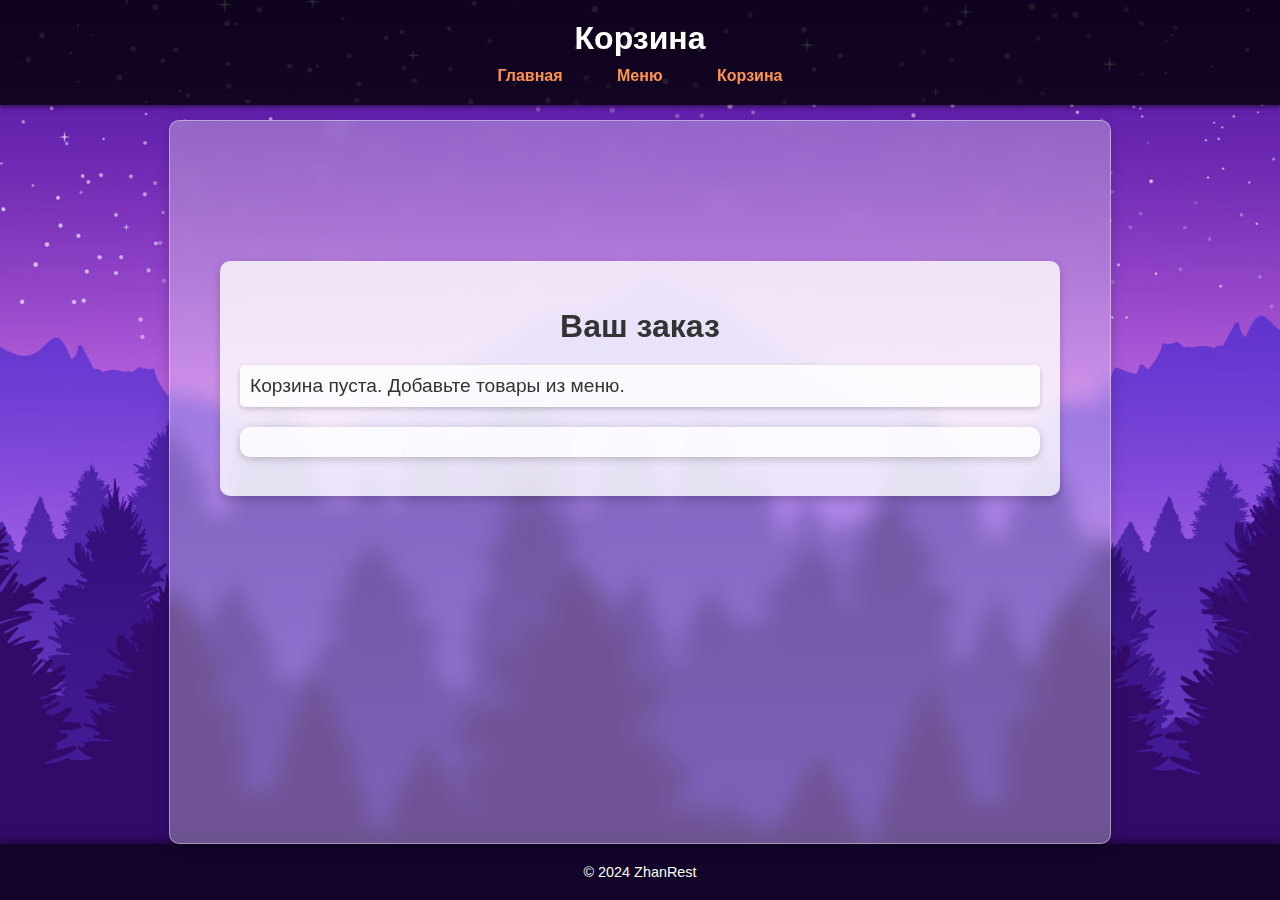
<file: cart.html>
<!DOCTYPE html>
<html lang="en">
<head>
    <meta charset="UTF-8">
    <meta name="viewport" content="width=device-width, initial-scale=1.0">
    <title>Корзина</title>
    <link rel="stylesheet" href="css/styles.css">
</head>
<body>
    <header>
        <h1>Корзина</h1>
        <nav>
            <a href="index.html">Главная</a>
            <a href="menu.html">Меню</a>
            <a href="cart.html">Корзина</a>
        </nav>
    </header>
    <main>
        <section class="cart">
            <h2>Ваш заказ</h2>
            <ul id="cart-items"></ul>
            <p id="total-price">Общая стоимость: 0 KZT</p>
            <button id="clear-cart">Очистить корзину</button>
            <button id="proceed-checkout">Купить</button>
        </section>
        
        <!-- Модальное окно для оформления заказа -->
        <div id="checkout-modal" class="hidden">
            <div class="modal-content">
                <h3>Оформление заказа</h3>
                <label for="address">Адрес доставки:</label>
                <input type="text" id="address" placeholder="Введите адрес" required>
                <label for="payment">Способ оплаты:</label>
                <select id="payment">
                    <option value="card">Картой</option>
                    <option value="cash">Наличными</option>
                </select>
                <button id="confirm-purchase">Подтвердить покупку</button>
                <button id="cancel-checkout">Отмена</button>
            </div>
        </div>
        
    </main>
    <footer>
        <p>&copy; 2024 ZhanRest</p>
    </footer>
    <script src="js/script.js"></script>
</body>
</html>
</file>
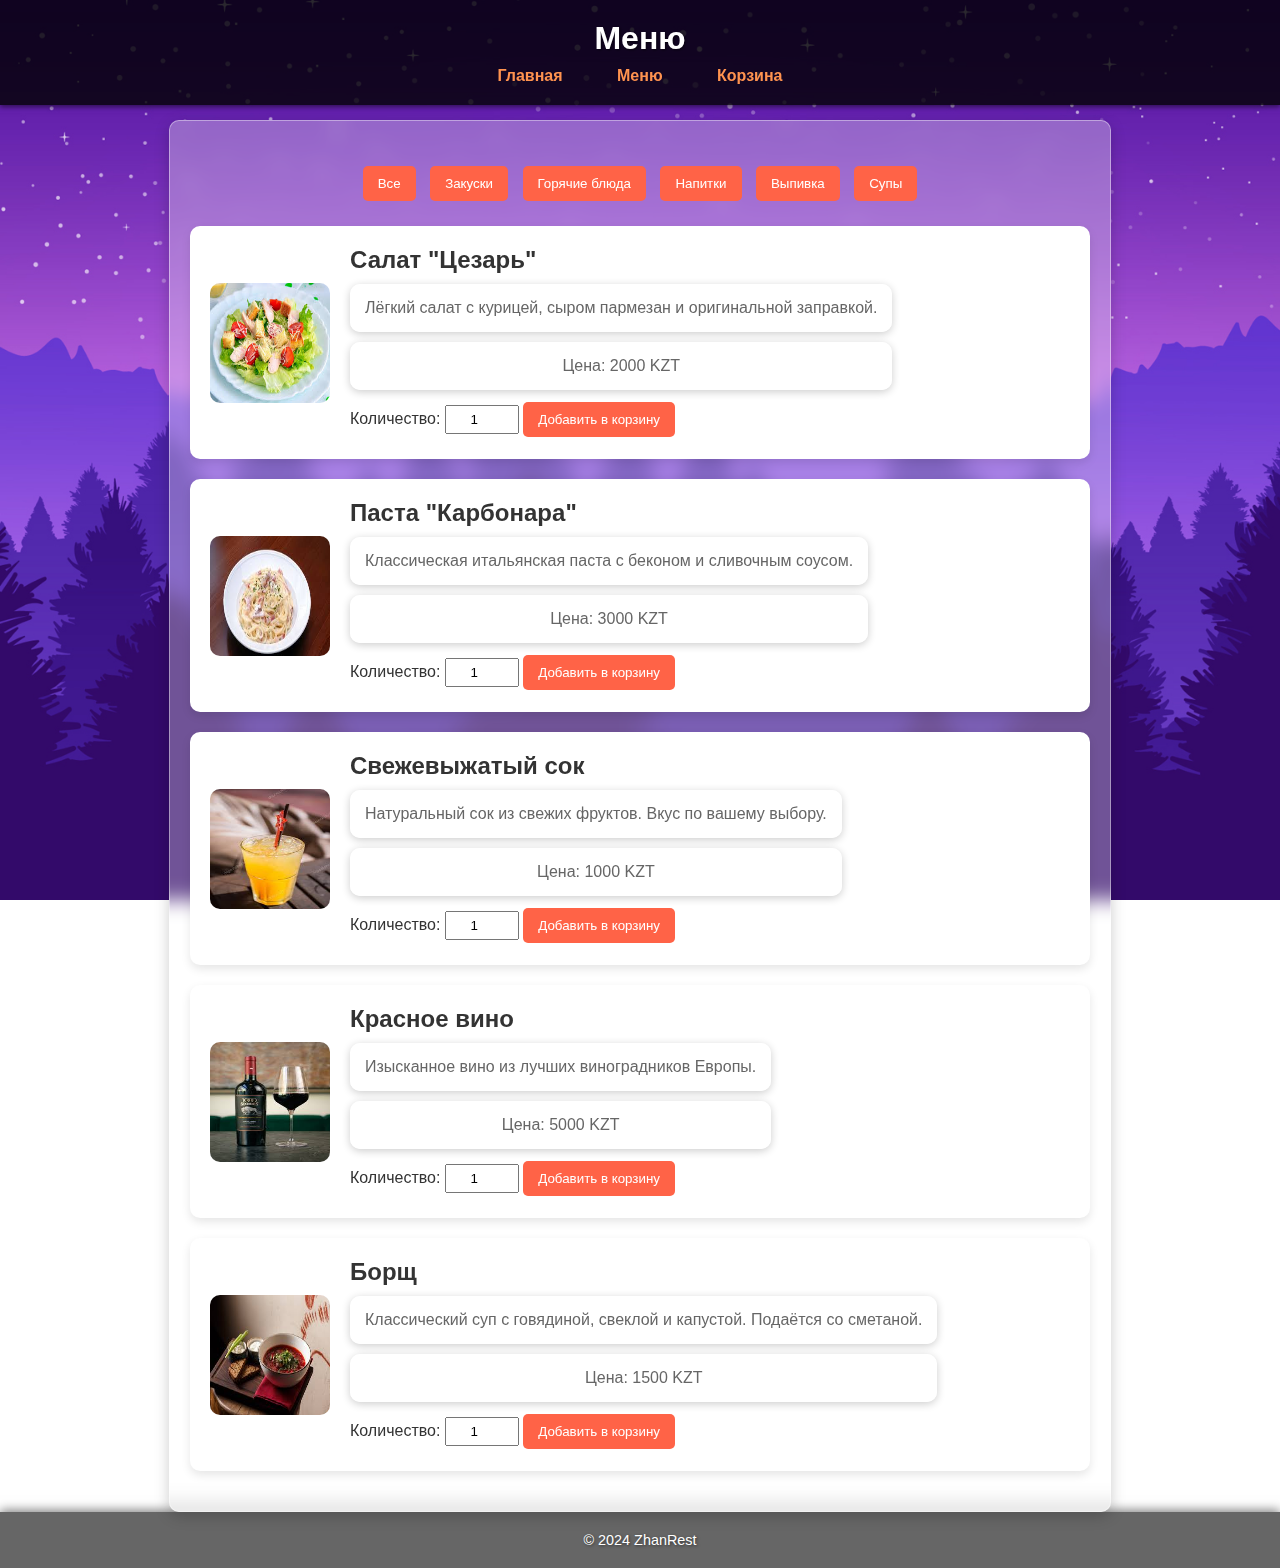
<file: menu.html>
<!DOCTYPE html>
<html lang="en">
<head>
    <meta charset="UTF-8">
    <meta name="viewport" content="width=device-width, initial-scale=1.0">
    <title>Меню</title>
    <link rel="stylesheet" href="css/styles.css">
</head>
<body>
    <header>
        <h1>Меню</h1>
        <nav>
            <a href="index.html">Главная</a>
            <a href="menu.html">Меню</a>
            <a href="cart.html">Корзина</a>
        </nav>
    </header>
    <main>
        <!-- Фильтр категорий -->
        <div class="filter-buttons">
            <button onclick="filterDishes('all')">Все</button>
            <button onclick="filterDishes('Закуски')">Закуски</button>
            <button onclick="filterDishes('Горячие блюда')">Горячие блюда</button>
            <button onclick="filterDishes('Напитки')">Напитки</button>
            <button onclick="filterDishes('Выпивка')">Выпивка</button>
            <button onclick="filterDishes('Супы')">Супы</button>
        </div>

        <!-- Список блюд -->
        <section class="menu">
            <!-- Закуски -->
            <div class="dish" data-category="Закуски">
                <img src="images/цезарь.jpeg" alt="Салат Цезарь">
                <div>
                    <h3>Салат "Цезарь"</h3>
                    <p>Лёгкий салат с курицей, сыром пармезан и оригинальной заправкой.</p>
                    <p>Цена: 2000 KZT</p>
                    <label for="quantity-цезарь">Количество:</label>
                    <input type="number" id="quantity-цезарь" min="1" value="1">
                    <button onclick="addToCart('Салат Цезарь', 2000, 'quantity-цезарь')">Добавить в корзину</button>
                </div>
            </div>
            <!-- Горячие блюда -->
            <div class="dish" data-category="Горячие блюда">
                <img src="images/карбонара.jpeg" alt="Паста Карбонара">
                <div>
                    <h3>Паста "Карбонара"</h3>
                    <p>Классическая итальянская паста с беконом и сливочным соусом.</p>
                    <p>Цена: 3000 KZT</p>
                    <label for="quantity-карбонара">Количество:</label>
                    <input type="number" id="quantity-карбонара" min="1" value="1">
                    <button onclick="addToCart('Паста Карбонара', 3000, 'quantity-карбонара')">Добавить в корзину</button>
                </div>
            </div>
            <!-- Напитки -->
            <div class="dish" data-category="Напитки">
                <img src="images/сок.jpeg" alt="Свежевыжатый сок">
                <div>
                    <h3>Свежевыжатый сок</h3>
                    <p>Натуральный сок из свежих фруктов. Вкус по вашему выбору.</p>
                    <p>Цена: 1000 KZT</p>
                    <label for="quantity-сок">Количество:</label>
                    <input type="number" id="quantity-сок" min="1" value="1">
                    <button onclick="addToCart('Свежевыжатый сок', 1000, 'quantity-сок')">Добавить в корзину</button>
                </div>
            </div>
            <!-- Выпивка -->
            <div class="dish" data-category="Выпивка">
                <img src="images/вино.jpeg" alt="Красное вино">
                <div>
                    <h3>Красное вино</h3>
                    <p>Изысканное вино из лучших виноградников Европы.</p>
                    <p>Цена: 5000 KZT</p>
                    <label for="quantity-вино">Количество:</label>
                    <input type="number" id="quantity-вино" min="1" value="1">
                    <button onclick="addToCart('Красное вино', 5000, 'quantity-вино')">Добавить в корзину</button>
                </div>
            </div>
            <!-- Супы -->
            <div class="dish" data-category="Супы">
                <img src="images/борщ.jpeg" alt="Борщ">
                <div>
                    <h3>Борщ</h3>
                    <p>Классический суп с говядиной, свеклой и капустой. Подаётся со сметаной.</p>
                    <p>Цена: 1500 KZT</p>
                    <label for="quantity-борщ">Количество:</label>
                    <input type="number" id="quantity-борщ" min="1" value="1">
                    <button onclick="addToCart('Борщ', 1500, 'quantity-борщ')">Добавить в корзину</button>
                </div>
            </div>
        </section>
    </main>
    <footer>
        <p>&copy; 2024 ZhanRest</p>
    </footer>
    <div id="scroll-to-top" class="hidden">↑</div>
    <script src="js/script.js"></script>
</body>
</html>
</file>
<file: css/styles.css>
body, html {
    height: 100%; 
    margin: 0;
    font-family: 'Arial', sans-serif;
    display: flex;
    flex-direction: column; 
    background: url('../images/login_page.jpg') no-repeat center center fixed; 
    background-size: cover;
    color: #333;
    animation: fadeIn 1s ease-in-out; 
}

@keyframes fadeIn {
    from {
        opacity: 0;
    }
    to {
        opacity: 1;
    }
}


header {
    position: fixed;
    top: 0;
    width: 100%;
    background: rgba(0, 0, 0, 0.8); 
    color: white;
    padding: 20px 0;
    text-align: center;
    box-shadow: 0 2px 5px rgba(0, 0, 0, 0.5);
    z-index: 1000;
}

header h1 {
    margin: 0;
    font-size: 2rem;
    text-shadow: 1px 1px 3px rgba(0, 0, 0, 0.6); 
}


nav {
    margin-top: 10px;
}

nav a {
    color: #ff934f; 
    text-decoration: none;
    font-weight: bold;
    margin: 0 15px;
    padding: 5px 10px;
    border-radius: 5px;
    position: relative;
    overflow: hidden;
    transition: background-color 0.3s, color 0.3s; 
}

nav a::after {
    content: '';
    position: absolute;
    bottom: 0;
    left: 0;
    width: 0;
    height: 2px;
    background: #ff6347;
    transition: width 0.3s ease-in-out;
}

nav a:hover::after {
    width: 100%; 
}

nav a:hover {
    color: white; 
}

main {
    flex: 1;
    margin-top: 120px;
    padding: 20px;
    width: 80%;
    max-width: 900px;
    background: rgba(255, 255, 255, 0.3); 
    backdrop-filter: blur(10px); 
    border-radius: 10px;
    box-shadow: 0 4px 15px rgba(0, 0, 0, 0.2); 
    margin-left: auto;
    margin-right: auto;
    border: 1px solid rgba(255, 255, 255, 0.4); 
}

main p {
    font-size: 1.2rem;
    text-align: center;
    margin-top: 20px;
    padding: 15px;
    background: rgba(255, 255, 255, 0.8);
    border-radius: 10px;
    box-shadow: 0 2px 8px rgba(0, 0, 0, 0.2); 
}






/* Карточки блюд */
.dish {
    display: flex;
    align-items: center;
    background: #fff;
    border-radius: 10px;
    margin: 20px 0;
    padding: 20px;
    box-shadow: 0 4px 10px rgba(0, 0, 0, 0.1);
    transition: transform 0.2s, box-shadow 0.2s;
}

.dish:hover {
    transform: scale(1.05);
    box-shadow: 0 8px 20px rgba(0, 0, 0, 0.2);
}

.dish img {
    width: 120px;
    height: 120px;
    border-radius: 10px;
    margin-right: 20px;
}

.dish h3 {
    margin: 0;
    font-size: 1.5rem;
}

.dish p {
    margin: 10px 0;
    font-size: 1rem;
    color: #666;
}

.dish input[type="number"] {
    margin: 5px 0;
    padding: 5px;
    width: 60px;
    text-align: center;
}

.dish button {
    padding: 10px 15px;
    background-color: #ff6347;
    color: white;
    border: none;
    border-radius: 5px;
    cursor: pointer;
    transition: background-color 0.2s;
}

.dish button:hover {
    background-color: #e5533c;
}



/* Фильтрация */
.filter-buttons {
    text-align: center;
    margin: 20px 0;
}

.filter-buttons button {
    padding: 10px 15px;
    margin: 5px;
    background: #ff6347;
    color: white;
    border: none;
    border-radius: 5px;
    cursor: pointer;
    transition: background-color 0.3s ease;
}

.filter-buttons button:hover {
    background-color: #e5533c;
}





.cart {
    text-align: center;
    margin-top: 120px;
    padding: 20px;
    background: rgba(255, 255, 255, 0.8);
    border-radius: 10px;
    box-shadow: 0 4px 10px rgba(0, 0, 0, 0.2);
    width: 90%;
    max-width: 800px;
    margin-left: auto;
    margin-right: auto;
}

.cart h2 {
    font-size: 2rem;
    margin-bottom: 20px;
}

.cart ul {
    list-style: none;
    padding: 0;
    margin: 0;
}

.cart ul li {
    display: flex;
    justify-content: space-between;
    align-items: center;
    margin: 10px 0;
    font-size: 1.2rem;
    background: rgba(255, 255, 255, 0.8);
    padding: 10px;
    border-radius: 5px;
    box-shadow: 0 2px 5px rgba(0, 0, 0, 0.2);
}

.cart ul li input {
    width: 60px;
    text-align: center;
    margin: 0 10px;
}

.cart button {
    padding: 10px 20px;
    background: #ff6347;
    color: white;
    border: none;
    border-radius: 5px;
    font-size: 1rem;
    cursor: pointer;
    transition: background-color 0.2s, transform 0.2s;
}

.cart button:hover {
    background-color: #e5533c;
    transform: scale(1.1);
}
/* Модальное окно */
#checkout-modal {
    position: fixed;
    top: 0;
    left: 0;
    width: 100%;
    height: 100%;
    background: rgba(0, 0, 0, 0.5);
    display: none;
    justify-content: center;
    align-items: center;
    z-index: 1000;
}

#checkout-modal:not(.hidden) {
    display: flex;
}

.modal-content {
    background: white;
    padding: 20px;
    border-radius: 10px;
    text-align: center;
    width: 80%;
    max-width: 400px;
    box-shadow: 0 4px 15px rgba(0, 0, 0, 0.3);
}

.modal-content label {
    display: block;
    margin: 10px 0 5px;
    font-size: 1rem;
}

.modal-content input,
.modal-content select {
    width: 100%;
    padding: 10px;
    margin-bottom: 10px;
    font-size: 1rem;
    border: 1px solid #ccc;
    border-radius: 5px;
}

.modal-content button {
    margin: 5px;
    padding: 10px 20px;
    background: #ff6347;
    color: white;
    border: none;
    border-radius: 5px;
    cursor: pointer;
    transition: background-color 0.2s;
}

.modal-content button:hover {
    background: #e5533c;
}






/* Кнопка "Вверх" */
#scroll-to-top {
    position: fixed;
    bottom: 20px;
    right: 20px;
    background: #ff6347;
    color: white;
    padding: 10px 15px;
    border-radius: 50%;
    font-size: 1.5rem;
    cursor: pointer;
    box-shadow: 0 2px 10px rgba(0, 0, 0, 0.3);
    transition: opacity 0.3s ease, transform 0.3s ease;
    opacity: 0;
    transform: scale(0.8);
    z-index: 1000;
}

#scroll-to-top.visible {
    opacity: 1;
    transform: scale(1);
}

#scroll-to-top:hover {
    background: #e5533c;
}



/* Подвал */
footer {
    background-color: rgba(0, 0, 0, 0.6); 
    text-shadow: 1px 1px 3px rgba(0, 0, 0, 0.5);
    color: white;
    padding: 20px 0;
    text-align: center;
    font-size: 0.9rem;
    margin-top: auto; 
    box-shadow: 0 -2px 10px rgba(0, 0, 0, 0.5);
}

footer p {
    margin: 0;
}



.about {
    text-align: center;
    margin-bottom: 40px;
}

.about h2 {
    font-size: 2rem;
    margin-bottom: 10px;
}

.about p {
    font-size: 1.2rem;
    line-height: 1.6;
}



/* Контакты */
.contact {
    text-align: center;
    margin-bottom: 40px;
}

.contact h2 {
    font-size: 2rem;
    margin-bottom: 10px;
}

.contact p {
    font-size: 1.1rem;
    margin: 5px 0;
}



/* Забронировать стол */
.reservation {
    text-align: center;
    margin-bottom: 40px;
}

.reservation h2 {
    font-size: 2rem;
    margin-bottom: 10px;
}

#reservation-form {
    display: flex;
    flex-direction: column;
    align-items: center;
}

#reservation-form label {
    font-size: 1.1rem;
    margin: 5px 0;
}

#reservation-form input {
    margin-bottom: 10px;
    padding: 10px;
    font-size: 1rem;
    width: 80%;
    max-width: 400px;
    border: 1px solid #ccc;
    border-radius: 5px;
}

#reservation-form button {
    padding: 10px 20px;
    background: #ff6347;
    color: white;
    border: none;
    border-radius: 5px;
    font-size: 1.2rem;
    cursor: pointer;
    transition: background-color 0.2s;
}

#reservation-form button:hover {
    background: #e5533c;
}


/* .gallery {
    text-align: center;
    margin-bottom: 40px;
    overflow: hidden;
}

.gallery h2 {
    font-size: 2rem;
    margin-bottom: 20px;
}

.gallery-images {
    display: flex;
    gap: 20px;
    overflow-x: hidden;
    scroll-behavior: smooth;
    will-change: transform;
}

.gallery-images img {
    flex: 0 0 auto;
    width: 300px;
    height: auto;
    border-radius: 10px;
    box-shadow: 0 4px 10px rgba(0, 0, 0, 0.2);
    cursor: pointer;
    transition: transform 0.3s ease, box-shadow 0.3s ease;
}

.gallery-images img:hover {
    transform: scale(1.05);
    box-shadow: 0 8px 20px rgba(0, 0, 0, 0.3);
} */


/* Горизонтальная галерея */
.gallery-images {
    display: flex;
    gap: 20px;
    overflow-x: auto;
    scroll-behavior: smooth; /* Плавная прокрутка */
    padding-bottom: 10px;
}

.gallery-images img {
    flex: 0 0 auto;
    width: 300px;
    height: auto;
    border-radius: 10px;
    box-shadow: 0 4px 10px rgba(0, 0, 0, 0.2);
    cursor: pointer;
    transition: transform 0.3s ease, box-shadow 0.3s ease;
}

.gallery-images img:hover {
    transform: scale(1.05);
    box-shadow: 0 8px 20px rgba(0, 0, 0, 0.3);
}

/* Убираем горизонтальный скроллбар */
.gallery-images {
    scrollbar-width: none; /* Firefox */
}

.gallery-images::-webkit-scrollbar {
    display: none; /* Chrome, Safari, Opera */
}




/* Лайтбокс */
#lightbox {
    position: fixed;
    top: 0;
    left: 0;
    width: 100%;
    height: 100%;
    background: rgba(0, 0, 0, 0.8);
    display: none;
    justify-content: center;
    align-items: center;
    z-index: 1000;
}

#lightbox:not(.hidden) {
    display: flex;
}

#lightbox img {
    max-width: 90%;
    max-height: 90%;
    border-radius: 10px;
    box-shadow: 0 4px 20px rgba(0, 0, 0, 0.5);
}

/* Лайтбокс кнопки */
.lightbox-nav {
    position: absolute;
    top: 50%;
    transform: translateY(-50%);
    background: rgba(255, 255, 255, 0.8);
    color: #333;
    border: none;
    border-radius: 50%;
    font-size: 2rem;
    width: 50px;
    height: 50px;
    cursor: pointer;
    box-shadow: 0 4px 10px rgba(0, 0, 0, 0.5);
    z-index: 1001;
}

#prev-photo {
    left: 20px;
}

#next-photo {
    right: 20px;
}

.lightbox-nav:hover {
    background: rgba(255, 255, 255, 1);
}
</file>
